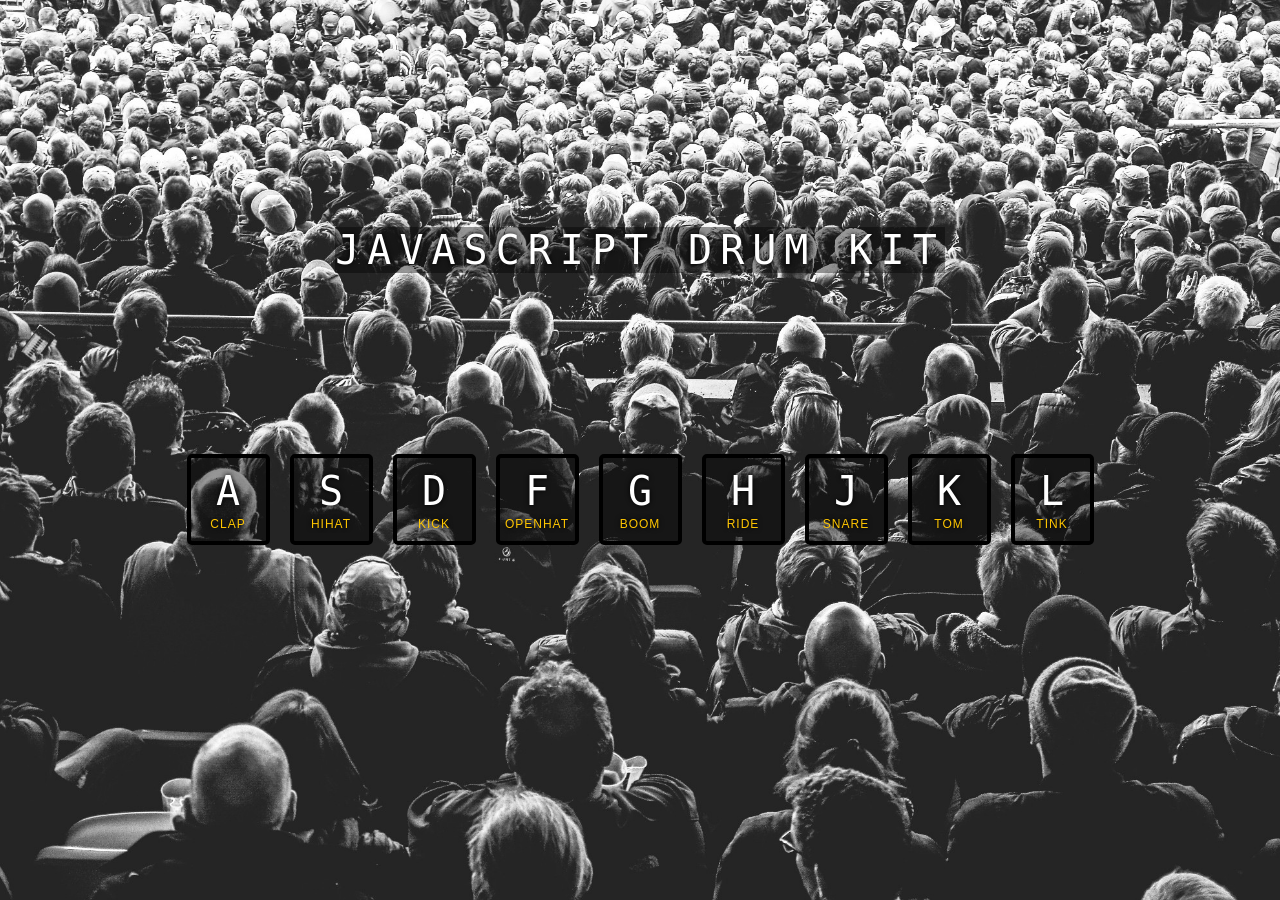
<file: index.html>
<!DOCTYPE html>
<html lang="en">

<head>
  <meta charset="UTF-8">
  <title>JS Drum Kit</title>
  <link rel="stylesheet" href="style.css">
</head>

<body>


  <div class="container">
    <h1 class="h1">Javascript Drum Kit</h1>
    <div class="keys">
      <div data-key="65" class="key" id="clap">
        <kbd>A</kbd>
        <span class="sound">clap</span>
      </div>
      <div data-key="83" class="key" id="hihat">
        <kbd>S</kbd>
        <span class="sound">hihat</span>
      </div>
      <div data-key="68" class="key" id="kick">
        <kbd>D</kbd>
        <span class="sound">kick</span>
      </div>
      <div data-key="70" class="key" id="openhat">
        <kbd>F</kbd>
        <span class="sound">openhat</span>
      </div>
      <div data-key="71" class="key" id="boom">
        <kbd>G</kbd>
        <span class="sound">boom</span>
      </div>
      <div data-key="72" class="key" id="ride">
        <kbd>H</kbd>
        <span class="sound">ride</span>
      </div>
      <div data-key="74" class="key" id="snare">
        <kbd>J</kbd>
        <span class="sound">snare</span>
      </div>
      <div data-key="75" class="key" id="tom">
        <kbd>K</kbd>
        <span class="sound">tom</span>
      </div>
      <div data-key="76" class="key" id="tink">
        <kbd>L</kbd>
        <span class="sound">tink</span>
      </div>
    </div>
  </div>




  <audio data-key="65" src="sounds/clap.wav"></audio>
  <audio data-key="83" src="sounds/hihat.wav"></audio>
  <audio data-key="68" src="sounds/kick.wav"></audio>
  <audio data-key="70" src="sounds/openhat.wav"></audio>
  <audio data-key="71" src="sounds/boom.wav"></audio>
  <audio data-key="72" src="sounds/ride.wav"></audio>
  <audio data-key="74" src="sounds/snare.wav"></audio>
  <audio data-key="75" src="sounds/tom.wav"></audio>
  <audio data-key="76" src="sounds/tink.wav"></audio>

  <script src="app.js"></script>


</body>

</html>
</file>
<file: style.css>
html {
  font-size: 10px;
  background: url('./background.jpg') bottom center;
  background-size: cover;
}

body,
html {
  margin: 0;
  padding: 0;
  font-family: sans-serif;
  display: flex;
  justify-content: center;
  align-items: center;
  align-content: center;
}

.container {
  display: flex;
  flex-direction: column;
  justify-content: center;
  align-items: center;
  align-content: center;
  height: 100vh;
}

.h1 {
  align-self: center;
  background: rgba(0, 0, 0, 0.4);
  color: white;
  text-shadow: 0 0 .5rem black;
  font-size: 4rem;
  font-family: monospace;
  text-transform: uppercase;
  letter-spacing: .2em;
  font-weight: 200;
}

.keys {
  display: flex;
  flex-wrap: nowrap;
  min-height: 40em;
  align-items: center;
  justify-content: center;
  align-content: center;

}

.key {
  border: .4rem solid black;
  border-radius: .5rem;
  margin: 1rem;
  font-size: 1.5rem;
  padding: 1rem .5rem;
  transition: all .07s ease;
  width: 65px;
  text-align: center;
  color: white;
  background: rgba(0, 0, 0, 0.4);
  text-shadow: 0 0 .5rem black;
}

.playing {
  transform: scale(1.1);
  border-color: #ffc600;
  box-shadow: 0 0 1rem #ffc600;
}

kbd {
  display: block;
  font-size: 4rem;
}

.sound {
  font-size: 1.2rem;
  text-transform: uppercase;
  letter-spacing: .1rem;
  color: #ffc600;
}
</file>
